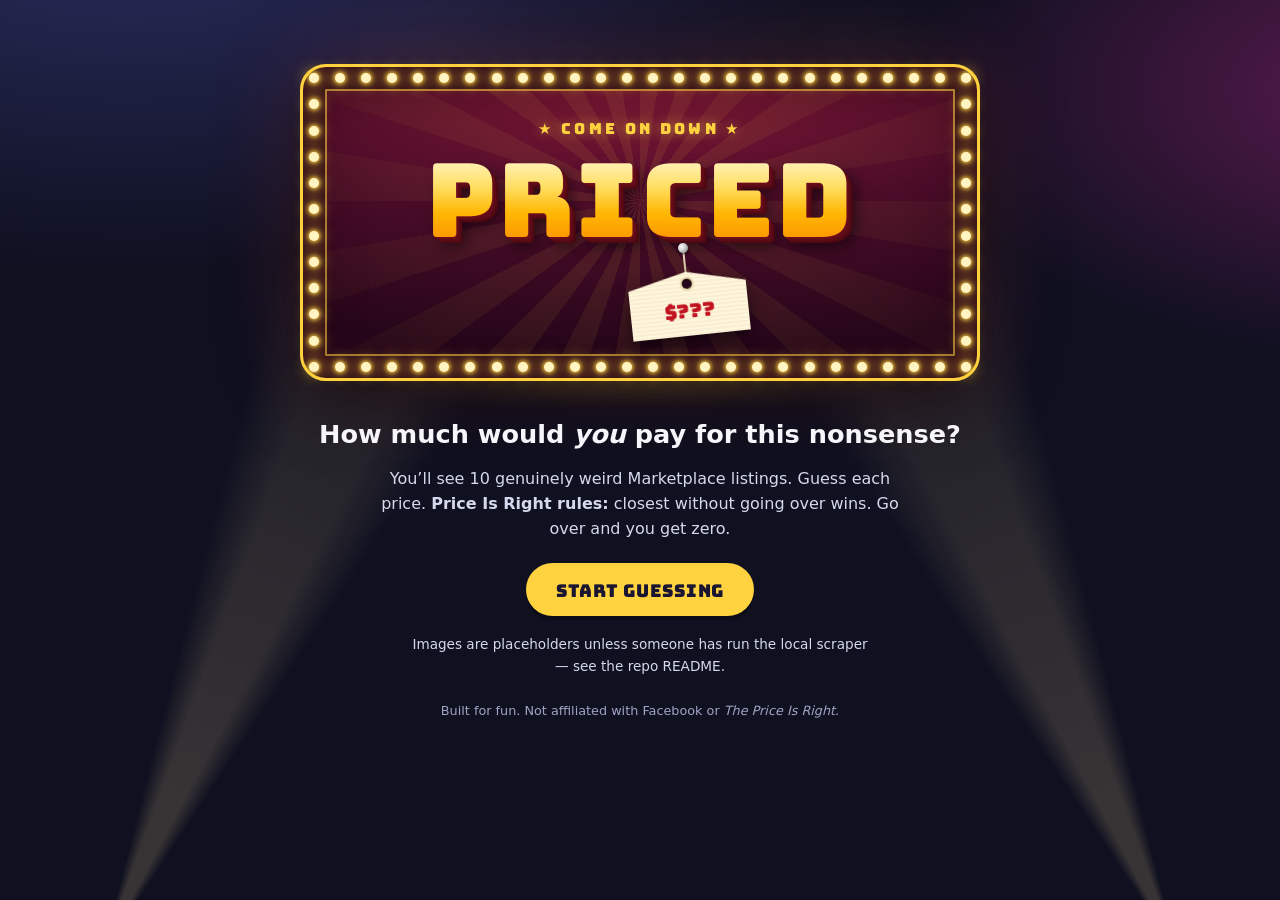
<file: index.html>
<!DOCTYPE html>
<html lang="en">
<head>
  <meta charset="UTF-8" />
  <meta name="viewport" content="width=device-width, initial-scale=1.0" />
  <title>Priced &mdash; Guess the Weird Marketplace Price</title>
  <meta name="description" content="A Price Is Right-style game where you guess the asking price of genuinely weird Facebook Marketplace listings." />
  <link rel="preload" href="fonts/bungee-latin.woff2" as="font" type="font/woff2" crossorigin />
  <link rel="stylesheet" href="css/styles.css" />
  <link rel="stylesheet" href="css/show.css" />
  <link rel="icon" href="data:image/svg+xml,%3Csvg xmlns='http://www.w3.org/2000/svg' viewBox='0 0 100 100'%3E%3Ctext y='.9em' font-size='90'%3E%F0%9F%8F%B7%EF%B8%8F%3C/text%3E%3C/svg%3E" />
</head>
<body class="is-intro">
  <canvas id="confetti" aria-hidden="true"></canvas>

  <main id="app">

    <header class="topbar">
      <p class="wordmark">Priced</p>
      <div class="hud">
        <span id="round-indicator" aria-live="polite">Round &mdash; / &mdash;</span>
        <span id="score-indicator">Score: <b id="score-value">0</b></span>
      </div>
    </header>

    <section id="intro" class="intro">
      <div class="stage">
        <div class="spots" aria-hidden="true">
          <span class="spot spot-l"></span>
          <span class="spot spot-r"></span>
        </div>
        <div class="marquee" id="marquee">
          <div class="rays" aria-hidden="true"></div>
          <div class="bulbs" id="bulbs" aria-hidden="true"></div>
          <p class="kicker" aria-hidden="true">&#9733; Come on down &#9733;</p>
          <div class="title-wrap">
            <h1 class="title" id="title"><span class="sr-only">Priced</span></h1>
            <button type="button" class="hero-tag" id="hero-tag" aria-label="Spin the price tag">
              <span class="tag-pin"></span>
              <span class="tag-string"></span>
              <span class="tag-body">
                <span class="tag-card"><span class="tag-hole"></span><span class="tag-price" id="hero-tag-price">$???</span></span>
              </span>
            </button>
          </div>
        </div>
      </div>

      <div class="intro-copy">
        <h2 style="--d:0">How much would <em>you</em> pay for this nonsense?</h2>
        <p style="--d:1">You&rsquo;ll see 10 genuinely weird Marketplace listings. Guess each price.
        <strong>Price Is Right rules:</strong> closest without going over wins. Go over and you get zero.</p>
        <button id="start-btn" type="button" class="primary big" style="--d:2">Start guessing</button>
        <p class="fineprint" style="--d:3">Images are placeholders unless someone has run the local scraper &mdash; see the repo README.</p>
      </div>
    </section>

    <section id="round" class="screen hidden" aria-labelledby="listing-title">
      <article class="listing" id="listing-card">
        <div class="listing-image-wrap">
          <img id="listing-image" alt="" />
          <span id="stamp" class="stamp" aria-hidden="true"></span>
        </div>
        <div class="listing-body">
          <h2 id="listing-title"></h2>
          <p id="listing-location" class="meta"></p>
          <p id="listing-description"></p>
        </div>
      </article>

      <form id="guess-form" class="guess" autocomplete="off">
        <label for="guess-input">Your guess (USD)</label>
        <div class="guess-row">
          <span class="dollar">$</span>
          <input id="guess-input" type="number" inputmode="numeric" min="0" step="1" required />
          <button type="submit" class="primary">Lock it in</button>
        </div>
      </form>

      <div id="reveal" class="reveal hidden" aria-live="polite">
        <div class="bids">
          <div class="bid">
            <span class="bid-label">Your bid</span>
            <strong id="your-guess" class="bid-value"></strong>
          </div>
          <div class="bid bid--actual">
            <span class="bid-label">Actual price</span>
            <strong id="actual-price" class="bid-value"></strong>
          </div>
        </div>
        <p id="reveal-verdict" class="reveal-verdict after"></p>
        <p class="reveal-points after">Round points: <strong id="round-points">0</strong></p>
        <button id="next-btn" type="button" class="primary after">Next listing &rarr;</button>
      </div>
    </section>

    <section id="gameover" class="screen hidden">
      <h2>Final score</h2>
      <p class="final-score"><strong id="final-score">0</strong> <span>/ <span id="final-max"></span></span></p>
      <p id="final-grade" class="grade"></p>
      <ul id="final-breakdown" class="breakdown"></ul>
      <button id="restart-btn" type="button" class="primary">Play again</button>
    </section>

    <footer>
      <p>Built for fun. Not affiliated with Facebook or <em>The Price Is Right</em>.</p>
    </footer>
  </main>

  <script src="js/fx.js"></script>
  <script src="js/game.js"></script>
</body>
</html>
</file>
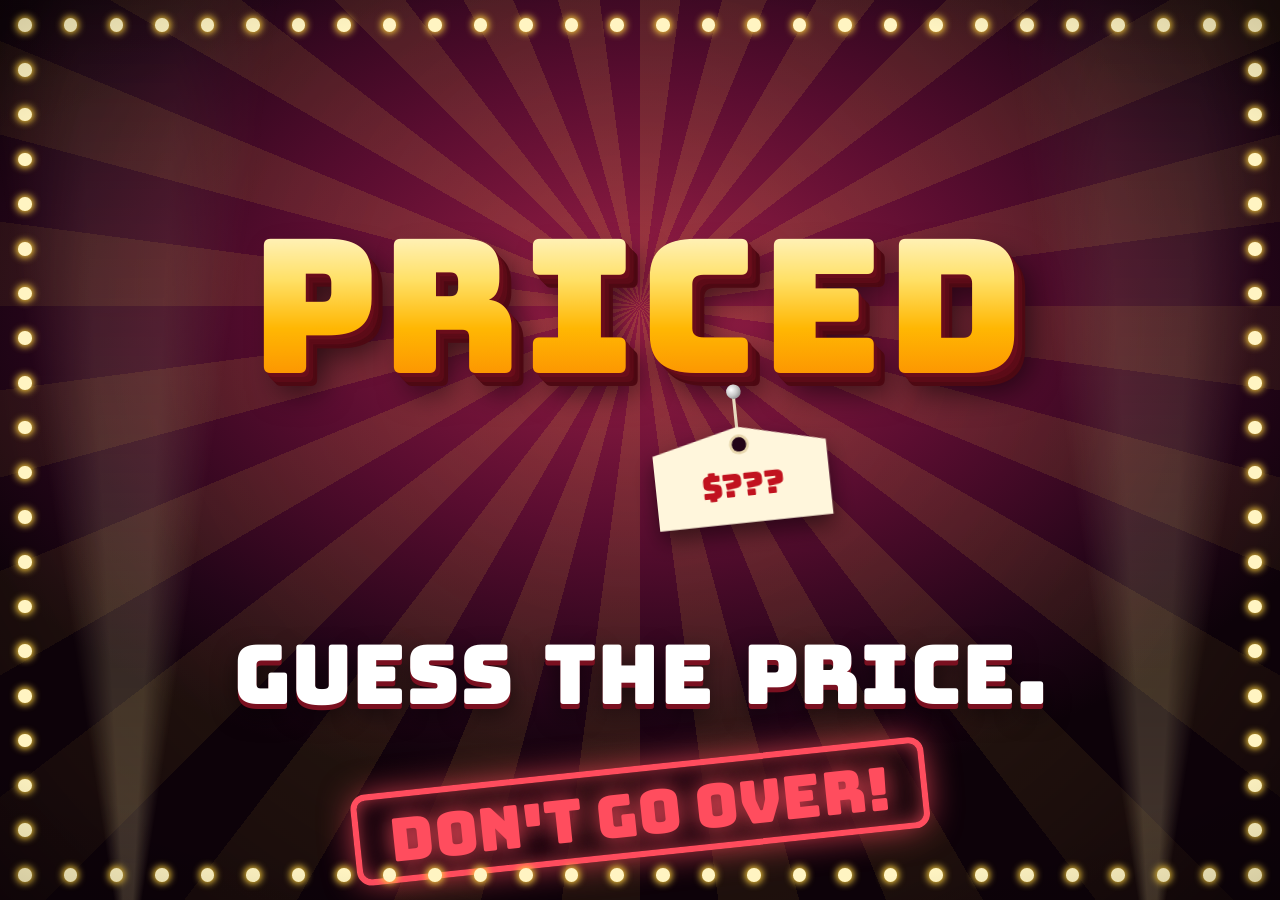
<file: promo/index.html>
<!DOCTYPE html>
<html lang="en">
<head>
  <meta charset="UTF-8" />
  <meta name="viewport" content="width=device-width, initial-scale=1.0" />
  <title>Priced Promo</title>
  <meta name="description" content="An 8-second logo bumper for Priced. Loops in the browser; scripts/render_promo.js renders it to video." />
  <link rel="preload" href="../fonts/bungee-latin.woff2" as="font" type="font/woff2" crossorigin />
  <style>
    @font-face {
      font-family: "Bungee";
      font-weight: 400;
      font-display: block;
      src: url("../fonts/bungee-latin.woff2") format("woff2");
    }

    :root {
      --show-font: "Bungee", Impact, "Arial Black", sans-serif;
      --gold: #ffd23f;
      --red: #ff4d5e;
      --bulb-on: #fff4c2;
      --bulb-off: #5a4715;
      /* Where the logo sits; portrait moves it up a little. */
      --logo-y: 34%;
      --logo-size: min(14vw, 22vh);
    }

    @media (orientation: portrait) {
      :root { --logo-y: 38%; --logo-size: 15.5vw; }
    }

    * { box-sizing: border-box; }

    html, body {
      margin: 0;
      height: 100%;
      overflow: hidden;
      background: #000;
    }

    #stage {
      position: relative;
      width: 100vw;
      height: 100vh;
      overflow: hidden;
      background: #000;
      font-family: var(--show-font);
      color: #fff;
    }

    .layer { position: absolute; inset: 0; pointer-events: none; }

    /* ---------- Background ---------- */

    .bg {
      background:
        radial-gradient(60% 55% at 50% var(--logo-y), #9c1f47 0%, #5a0d30 45%, #230518 80%, #0d0209 100%);
      clip-path: circle(0% at 50% var(--logo-y));
      animation: iris 700ms cubic-bezier(0.7, 0, 0.2, 1) 250ms both;
    }

    .rays::before {
      content: "";
      position: absolute;
      left: calc(50% - 125vmax);
      top: calc(var(--logo-y) - 125vmax);
      width: 250vmax;
      height: 250vmax;
      background: repeating-conic-gradient(from 0deg, rgba(255, 210, 63, 0.16) 0deg 7.5deg, transparent 7.5deg 15deg);
      -webkit-mask-image: radial-gradient(circle, #000 0%, rgba(0, 0, 0, 0.6) 20%, transparent 45%);
      mask-image: radial-gradient(circle, #000 0%, rgba(0, 0, 0, 0.6) 20%, transparent 45%);
      transform: scale(0);
      animation: rays-in 900ms cubic-bezier(0.2, 0.9, 0.2, 1) 350ms both, rays-spin 8s linear 350ms both;
    }

    .spot {
      position: absolute;
      bottom: -10vh;
      width: 120vmax;
      height: 130vh;
      margin-left: -60vmax;
      background: conic-gradient(from -9deg at 50% 100%, rgba(255, 232, 170, 0) 0deg, rgba(255, 232, 170, 0.22) 6deg 12deg, rgba(255, 232, 170, 0) 18deg 360deg);
      -webkit-mask-image: linear-gradient(to top, #000 10%, transparent 95%);
      mask-image: linear-gradient(to top, #000 10%, transparent 95%);
      transform-origin: 50% 100%;
      opacity: 0;
    }

    .spot.l { left: 10%; animation: spot-in 500ms ease-out 150ms both, sweep-l 2.6s ease-in-out 150ms infinite alternate; }
    .spot.r { left: 90%; animation: spot-in 500ms ease-out 150ms both, sweep-r 2.9s ease-in-out 150ms infinite alternate; }

    .vignette { background: radial-gradient(120% 90% at 50% 50%, transparent 55%, rgba(0, 0, 0, 0.6) 100%); }

    .flash { background: #fff; opacity: 0; mix-blend-mode: screen; animation: flash 380ms ease-out 1720ms; }
    .flash.red { background: #ff2d4a; animation: flash-soft 500ms ease-out 6180ms; }

    /* ---------- Camera: shakes and punch-ins on the beats ---------- */

    .cam, .punch { position: absolute; inset: 0; }
    .cam { animation: shake 360ms linear 1720ms, shake 360ms linear 6180ms; }
    .punch {
      transform-origin: 50% var(--logo-y);
      animation:
        punch 500ms cubic-bezier(0.2, 1.4, 0.4, 1) 1720ms,
        punch 420ms cubic-bezier(0.2, 1.4, 0.4, 1) 5250ms,
        drift 1.8s ease-out 6180ms forwards;
    }

    /* ---------- Logo ---------- */

    .logo-wrap {
      position: absolute;
      left: 50%;
      top: var(--logo-y);
      font-size: var(--logo-size);
      transform: translate(-50%, -50%);
    }

    .logo {
      margin: 0;
      display: flex;
      font-weight: 400;
      font-size: var(--logo-size);
      line-height: 1;
      letter-spacing: 0.02em;
      white-space: nowrap;
    }

    .ltr {
      position: relative;
      display: inline-block;
      transform-origin: 50% 70%;
      opacity: 0;
      animation: slam 460ms cubic-bezier(0.2, 0.8, 0.3, 1) calc(600ms + var(--i) * 140ms) both;
    }

    .ltr .ext {
      position: absolute;
      inset: 0;
      color: #7a1020;
      text-shadow:
        0.01em 0.012em 0 #6a0d1b, 0.02em 0.024em 0 #6a0d1b,
        0.03em 0.036em 0 #5c0b17, 0.04em 0.048em 0 #5c0b17,
        0.05em 0.06em 0 #4e0913, 0.06em 0.072em 0 #4e0913,
        0.08em 0.1em 0.16em rgba(0, 0, 0, 0.6);
    }

    .ltr .face {
      position: relative;
      display: block;
      color: transparent;
      background: linear-gradient(180deg, #fffbe6 0%, #ffe066 36%, #ffb703 62%, #fb8500 100%);
      -webkit-background-clip: text;
      background-clip: text;
    }

    .ltr .face::after {
      content: attr(data-c);
      position: absolute;
      inset: 0;
      color: transparent;
      background: linear-gradient(105deg, transparent 38%, rgba(255, 255, 255, 0.95) 50%, transparent 62%);
      background-size: 300% 100%;
      background-position: 150% 0;
      -webkit-background-clip: text;
      background-clip: text;
      animation: shine 900ms ease-in-out calc(2150ms + var(--i) * 60ms), shine 900ms ease-in-out calc(6900ms + var(--i) * 60ms);
    }

    /* A shockwave ring behind each letter as it lands. */
    .ring {
      position: absolute;
      left: 50%;
      top: 55%;
      width: 1.2em;
      height: 1.2em;
      margin: -0.6em 0 0 -0.6em;
      border-radius: 50%;
      border: 0.06em solid var(--gold);
      opacity: 0;
      animation: ring 520ms ease-out calc(900ms + var(--i) * 140ms) both;
    }

    .ring.big {
      width: 3em;
      height: 3em;
      margin: -1.5em 0 0 -1.5em;
      left: 50%;
      border-width: 0.04em;
      animation: ring-big 800ms ease-out 1720ms, ring-big 800ms ease-out 5250ms;
    }

    /* ---------- Hanging price tag ---------- */

    .tag {
      position: absolute;
      top: calc(100% - 0.06em);
      left: 62%;
      width: 1.3em;
      margin-left: -0.65em;
      font-size: calc(var(--logo-size) * 0.72);
      transform-origin: 50% 0;
      opacity: 0;
      animation: tag-drop 1300ms ease-out 2050ms both, tag-flick 900ms ease-out 6700ms;
    }

    .tag-pin {
      position: absolute;
      top: -0.05em;
      left: 50%;
      width: 0.11em;
      height: 0.11em;
      margin-left: -0.055em;
      border-radius: 50%;
      background: radial-gradient(circle at 35% 35%, #fff, #c9c9c9 45%, #6b6b6b);
      z-index: 1;
    }

    .tag-string { display: block; width: 0.025em; height: 0.4em; margin: 0 auto; background: #e9dcc0; }

    .tag-body { display: block; margin-top: -0.13em; filter: drop-shadow(0 0.08em 0.08em rgba(0, 0, 0, 0.5)); }

    .tag-card {
      position: relative;
      display: flex;
      align-items: center;
      justify-content: center;
      height: 0.72em;
      padding-top: 0.15em;
      background: #fff6dc;
      clip-path: polygon(50% 0, 100% 22%, 100% 100%, 0 100%, 0 22%);
      color: #c1121f;
      font-size: 1em;
    }

    .tag-card b { font-weight: 400; font-size: 0.24em; }

    .tag-hole {
      position: absolute;
      top: 0.08em;
      left: 50%;
      width: 0.11em;
      height: 0.11em;
      margin-left: -0.055em;
      border-radius: 50%;
      background: #230518;
      box-shadow: 0 0 0 0.02em #e8d7ad;
    }

    /* ---------- Weird listings popping in around the logo ---------- */

    .item {
      position: absolute;
      left: var(--x);
      top: var(--y);
      width: 0;
      height: 0;
    }

    .item-inner {
      position: absolute;
      left: 0;
      top: 0;
      transform: translate(-50%, -50%) scale(0);
      animation:
        pop-in 520ms cubic-bezier(0.2, 1.5, 0.4, 1) var(--in) both,
        pop-out 300ms cubic-bezier(0.6, 0, 0.8, 0.4) var(--out) forwards;
    }

    .card {
      position: relative;
      display: grid;
      place-items: center;
      width: 15vmin;
      height: 15vmin;
      border-radius: 2.2vmin;
      background: #fff8ea;
      box-shadow: 0 1.2vmin 2.4vmin rgba(0, 0, 0, 0.45), inset 0 0 0 0.6vmin #fff;
      transform: rotate(var(--rot));
      font-family: "Noto Color Emoji", "Apple Color Emoji", "Segoe UI Emoji", sans-serif;
      font-size: 9vmin;
      line-height: 1;
    }

    .sticker {
      position: absolute;
      right: -3.2vmin;
      bottom: -2.4vmin;
      padding: 1vmin 1.4vmin 0.7vmin;
      border-radius: 1.2vmin;
      background: var(--gold);
      color: #b3101c;
      font-family: var(--show-font);
      font-size: 3.4vmin;
      line-height: 1;
      box-shadow: 0 0.5vmin 0 #b37a00, 0 0.8vmin 1.6vmin rgba(0, 0, 0, 0.4);
      transform: rotate(8deg) scale(0);
      animation: sticker 380ms cubic-bezier(0.2, 1.8, 0.4, 1) calc(var(--in) + 220ms) both;
    }

    /* ---------- Tagline + stamp ---------- */

    .tagline {
      position: absolute;
      left: 0;
      right: 0;
      top: 69%;
      display: flex;
      justify-content: center;
      gap: 0.35em;
      font-size: min(6.2vw, 9vh);
      line-height: 1;
      color: #fff;
      text-shadow: 0 0.06em 0 #7a1020, 0 0.12em 0.3em rgba(0, 0, 0, 0.6);
    }

    .tagline .w { display: inline-block; transform: scale(0); animation: word 420ms cubic-bezier(0.2, 1.7, 0.4, 1) calc(5500ms + var(--i) * 140ms) both; }

    .stamp {
      position: absolute;
      left: 50%;
      top: 88%;
      padding: 0.2em 0.5em 0.12em;
      border: 0.12em solid currentColor;
      border-radius: 0.25em;
      color: var(--red);
      background: rgba(20, 4, 12, 0.7);
      font-size: min(4.6vw, 6.4vh);
      line-height: 1;
      white-space: nowrap;
      text-shadow: 0 0 0.4em currentColor;
      box-shadow: 0 0 0.6em -0.1em currentColor, inset 0 0 0.4em -0.1em currentColor;
      transform: translate(-50%, -50%) rotate(-6deg) scale(0);
      animation: stamp 480ms cubic-bezier(0.2, 1.5, 0.4, 1) 6180ms both;
    }

    @media (orientation: portrait) {
      .tagline { top: 55%; flex-direction: column; align-items: center; gap: 0.12em; font-size: 12vw; }
      .stamp { top: 87%; font-size: 7vw; }
    }

    /* ---------- Marquee bulbs around the frame ---------- */

    .bulb {
      position: absolute;
      width: 1.5vmin;
      height: 1.5vmin;
      margin: -0.75vmin 0 0 -0.75vmin;
      border-radius: 50%;
      background: var(--bulb-off);
      opacity: 0;
      animation:
        bulb-on 260ms ease-out calc(1720ms + var(--i) / var(--n) * 500ms) both,
        chase 540ms steps(1, end) calc(2400ms + var(--k) * 180ms) infinite;
    }

    #fx { position: absolute; inset: 0; width: 100%; height: 100%; }

    /* ---------- Keyframes ---------- */

    @keyframes iris { to { clip-path: circle(150% at 50% var(--logo-y)); } }
    @keyframes rays-in { from { transform: scale(0) rotate(-40deg); } to { transform: scale(1) rotate(0deg); } }
    @keyframes rays-spin { to { rotate: 60deg; } }
    @keyframes spot-in { to { opacity: 1; } }
    @keyframes sweep-l { from { transform: rotate(4deg); } to { transform: rotate(40deg); } }
    @keyframes sweep-r { from { transform: rotate(-4deg); } to { transform: rotate(-40deg); } }
    @keyframes flash { 0% { opacity: 0.6; } 100% { opacity: 0; } }
    @keyframes flash-soft { 0% { opacity: 0.25; } 100% { opacity: 0; } }

    @keyframes shake {
      0%, 100% { transform: none; }
      12% { transform: translate(-1.6vmin, 1vmin) rotate(-0.6deg); }
      25% { transform: translate(1.4vmin, -1.2vmin) rotate(0.5deg); }
      38% { transform: translate(-1.1vmin, -0.6vmin); }
      52% { transform: translate(0.9vmin, 0.8vmin) rotate(-0.3deg); }
      68% { transform: translate(-0.5vmin, 0.3vmin); }
      84% { transform: translate(0.3vmin, -0.2vmin); }
    }

    @keyframes punch { 0% { transform: scale(1); } 30% { transform: scale(1.07); } 100% { transform: scale(1); } }
    @keyframes drift { from { transform: scale(1); } to { transform: scale(1.04); } }

    @keyframes slam {
      0% { opacity: 0; transform: scale(4.2) rotate(calc(var(--r) * 2)); filter: blur(0.06em); }
      45% { opacity: 1; filter: blur(0); }
      62% { transform: scale(0.82, 0.86) rotate(0deg); }
      80% { transform: scale(1.1) rotate(calc(var(--r) * -0.3)); }
      100% { opacity: 1; transform: none; }
    }

    @keyframes ring {
      0% { opacity: 0.9; transform: scale(0.2); }
      100% { opacity: 0; transform: scale(2.4); }
    }

    @keyframes ring-big {
      0% { opacity: 1; transform: scale(0.1); }
      100% { opacity: 0; transform: scale(2.6); }
    }

    @keyframes shine { from { background-position: 150% 0; } to { background-position: -50% 0; } }

    @keyframes tag-drop {
      0% { opacity: 0; transform: translateY(-0.5em) rotate(0deg) scaleY(0.6); }
      20% { opacity: 1; transform: translateY(0) rotate(0deg) scaleY(1.05); }
      36% { transform: rotate(22deg); }
      52% { transform: rotate(-15deg); }
      68% { transform: rotate(8deg); }
      84% { transform: rotate(-9deg); }
      100% { opacity: 1; transform: rotate(-6deg); }
    }

    @keyframes tag-flick {
      0% { opacity: 1; transform: rotate(-6deg); }
      18% { transform: rotate(26deg); }
      40% { transform: rotate(-16deg); }
      62% { transform: rotate(8deg); }
      100% { opacity: 1; transform: rotate(-6deg); }
    }

    @keyframes pop-in {
      0% { transform: translate(-50%, -50%) scale(0) rotate(-40deg); }
      60% { transform: translate(-50%, -50%) scale(1.25) rotate(6deg); }
      80% { transform: translate(-50%, -50%) scale(0.92) rotate(-2deg); }
      100% { transform: translate(-50%, -50%) scale(1) rotate(0deg); }
    }

    @keyframes pop-out {
      0% { transform: translate(-50%, -50%) scale(1); }
      35% { transform: translate(-50%, -50%) scale(1.3); }
      100% { transform: translate(-50%, -50%) scale(0) rotate(30deg); }
    }

    @keyframes sticker {
      from { transform: rotate(-30deg) scale(0); }
      to { transform: rotate(8deg) scale(1); }
    }

    @keyframes word {
      0% { transform: scale(0) rotate(-12deg); }
      60% { transform: scale(1.3) rotate(3deg); }
      100% { transform: scale(1) rotate(0deg); }
    }

    @keyframes stamp {
      0% { transform: translate(-50%, -50%) rotate(-24deg) scale(3.2); opacity: 0; }
      55% { transform: translate(-50%, -50%) rotate(-4deg) scale(0.9); opacity: 1; }
      100% { transform: translate(-50%, -50%) rotate(-6deg) scale(1); opacity: 1; }
    }

    @keyframes bulb-on {
      0% { opacity: 0; transform: scale(0.3); }
      60% { opacity: 1; transform: scale(1.6); background: #fff; box-shadow: 0 0 1.4vmin 0.5vmin var(--gold); }
      100% { opacity: 1; transform: scale(1); background: var(--bulb-on); box-shadow: 0 0 0.8vmin 0.2vmin var(--gold); }
    }

    @keyframes chase {
      0% { opacity: 1; background: var(--bulb-on); box-shadow: 0 0 0.8vmin 0.2vmin var(--gold), 0 0 2vmin 0.6vmin rgba(255, 210, 63, 0.5); }
      66.666%, 100% { opacity: 1; background: var(--bulb-off); box-shadow: none; }
    }
  </style>
</head>
<body>
  <div id="stage">
    <div class="layer bg"></div>
    <div class="layer rays"></div>
    <div class="layer"><span class="spot l"></span><span class="spot r"></span></div>

    <div class="cam">
      <div class="punch">
        <div class="layer" id="items"></div>
        <div class="logo-wrap">
          <h1 class="logo" id="logo" aria-label="Priced"></h1>
          <div class="tag">
            <span class="tag-pin"></span>
            <span class="tag-string"></span>
            <span class="tag-body"><span class="tag-card"><span class="tag-hole"></span><b id="tag-price">$???</b></span></span>
          </div>
        </div>
        <div class="tagline" aria-label="Guess the price.">
          <span class="w" style="--i:0">GUESS</span><span class="w" style="--i:1">THE</span><span class="w" style="--i:2">PRICE.</span>
        </div>
        <div class="stamp">DON'T GO OVER!</div>
      </div>
    </div>

    <div class="layer" id="bulbs"></div>
    <canvas id="fx"></canvas>
    <div class="layer flash"></div>
    <div class="layer flash red"></div>
    <div class="layer vignette"></div>
  </div>

  <script>
    (() => {
      const DURATION = 8000;
      const stage = document.getElementById('stage');
      const W = () => stage.clientWidth;
      const H = () => stage.clientHeight;
      const portrait = matchMedia('(orientation: portrait)').matches;

      // ---------- Build the logo ----------
      const logo = document.getElementById('logo');
      [...'PRICED'].forEach((ch, i) => {
        const l = document.createElement('span');
        l.className = 'ltr';
        l.style.setProperty('--i', i);
        l.style.setProperty('--r', (i % 2 ? 1 : -1) * (8 + ((i * 5) % 9)) + 'deg');
        l.innerHTML = `<span class="ring"></span><span class="ext">${ch}</span><span class="face" data-c="${ch}">${ch}</span>`;
        logo.append(l);
      });
      const big = document.createElement('span');
      big.className = 'ring big';
      logo.parentElement.prepend(big);

      // ---------- Weird listings (from the seed data) ----------
      const ITEMS = [
        ['🤡', '$450'], ['🚽', '$25'], ['🐿️', '$180'], ['🧙', '$900'],
        ['🛡️', '$1,200'], ['📼', '$100'], ['🦷', '$350'], ['🐓', '$220'],
      ];
      const SPOTS = portrait
        ? [[20, 11], [80, 13], [14, 62], [86, 60], [30, 86], [70, 88], [50, 12], [50, 90]]
        : [[12, 20], [88, 22], [9, 62], [91, 60], [26, 84], [74, 85], [33, 12], [67, 11]];
      const itemsHost = document.getElementById('items');
      ITEMS.forEach(([emoji, price], i) => {
        const [x, y] = SPOTS[i];
        const it = document.createElement('div');
        it.className = 'item';
        it.style.cssText = `--x:${x}%;--y:${y}%;--in:${2550 + i * 170}ms;--out:${4950 + i * 45}ms;--rot:${(i % 2 ? 1 : -1) * (5 + (i * 3) % 7)}deg`;
        it.innerHTML = `<div class="item-inner"><div class="card">${emoji}<span class="sticker">${price}</span></div></div>`;
        itemsHost.append(it);
      });

      // ---------- Bulbs around the frame ----------
      const bulbHost = document.getElementById('bulbs');
      const buildBulbs = () => {
        const w = W(), h = H();
        const inset = Math.min(w, h) * 0.028;
        const gap = Math.min(w, h) * 0.05;
        const pw = w - inset * 2, ph = h - inset * 2;
        const nx = Math.round(pw / gap), ny = Math.round(ph / gap);
        const pts = [];
        for (let i = 0; i < nx; i++) pts.push([inset + (pw * i) / nx, inset]);
        for (let i = 0; i < ny; i++) pts.push([inset + pw, inset + (ph * i) / ny]);
        for (let i = 0; i < nx; i++) pts.push([inset + pw - (pw * i) / nx, inset + ph]);
        for (let i = 0; i < ny; i++) pts.push([inset, inset + ph - (ph * i) / ny]);
        bulbHost.style.setProperty('--n', pts.length);
        bulbHost.innerHTML = pts.map(([x, y], i) =>
          `<span class="bulb" style="left:${x}px;top:${y}px;--i:${i};--k:${i % 3}"></span>`).join('');
      };
      buildBulbs();

      // ---------- Deterministic confetti ----------
      // Every particle's position is a closed-form function of time, so any
      // frame can be rendered directly (needed for frame-by-frame capture).
      const canvas = document.getElementById('fx');
      const ctx = canvas.getContext('2d');
      const COLORS = ['#ffd23f', '#ff5a5f', '#4ade80', '#60a5fa', '#f472b6', '#fff6c9', '#fb8500'];
      let seed = 7;
      const rand = () => ((seed = (seed * 16807) % 2147483647) - 1) / 2147483646;

      const bursts = [];
      const burst = (t0, x, y, { count = 60, angle = -90, spread = 60, speed = 1, rain = false } = {}) => {
        for (let i = 0; i < count; i++) {
          const a = ((angle + (rand() - 0.5) * spread) * Math.PI) / 180;
          const v = speed * (0.55 + rand() * 0.6);
          bursts.push({
            t0: t0 + (rain ? rand() * 900 : 0),
            x: rain ? rand() : x,
            y: rain ? -0.03 : y,
            vx: rain ? (rand() - 0.5) * 0.2 : Math.cos(a) * v,
            vy: rain ? rand() * 0.2 : Math.sin(a) * v,
            w: 0.009 + rand() * 0.009,
            h: 0.014 + rand() * 0.012,
            rot: rand() * Math.PI,
            vr: (rand() - 0.5) * 0.35,
            flip: rand() * Math.PI,
            vf: 0.08 + rand() * 0.18,
            color: COLORS[(rand() * COLORS.length) | 0],
            ttl: rain ? 200 : 110 + rand() * 60,
            round: rand() < 0.2,
          });
        }
      };

      const logoY = portrait ? 0.38 : 0.34;
      // Letters land -> cannons from the bottom corners.
      burst(1720, 0.04, 1.02, { count: 90, angle: -62, spread: 26, speed: 0.034 });
      burst(1720, 0.96, 1.02, { count: 90, angle: -118, spread: 26, speed: 0.034 });
      burst(1720, 0.5, logoY, { count: 70, angle: -90, spread: 360, speed: 0.02 });
      // Each listing pops out in a little sparkle.
      SPOTS.forEach(([x, y], i) => burst(4990 + i * 45, x / 100, y / 100, { count: 16, spread: 360, speed: 0.012 }));
      // Stamp slam.
      burst(6300, 0.5, portrait ? 0.87 : 0.88, { count: 60, angle: -90, spread: 140, speed: 0.024 });
      // Finale rain.
      burst(6600, 0, 0, { count: 180, rain: true });

      const K = -Math.log(0.986); // per-frame drag, in 60fps frames
      const G = 0.00045;          // gravity, fraction of height per frame^2

      const drawConfetti = (t) => {
        const w = W(), h = H(), s = Math.min(w, h);
        const dpr = window.devicePixelRatio || 1;
        if (canvas.width !== Math.round(w * dpr)) {
          canvas.width = Math.round(w * dpr);
          canvas.height = Math.round(h * dpr);
        }
        ctx.setTransform(dpr, 0, 0, dpr, 0, 0);
        ctx.clearRect(0, 0, w, h);
        for (const p of bursts) {
          const f = ((t - p.t0) / 1000) * 60;
          if (f < 0 || f > p.ttl) continue;
          const e = 1 - Math.exp(-K * f);
          // Positions in units of the short side, so bursts look the same in any aspect.
          const px = p.x * w + (p.vx / K) * e * s;
          const py = p.y * h + ((p.vy / K) * e + (G / K) * f - (G / (K * K)) * e) * s;
          if (py > h + 40) continue;
          ctx.save();
          ctx.globalAlpha = Math.max(0, Math.min(1, (p.ttl - f) / 30));
          ctx.translate(px, py);
          ctx.rotate(p.rot + p.vr * f);
          ctx.scale(1, Math.cos(p.flip + p.vf * f));
          ctx.fillStyle = p.color;
          const pw = p.w * s, ph = p.h * s;
          if (p.round) {
            ctx.beginPath();
            ctx.arc(0, 0, pw / 2, 0, Math.PI * 2);
            ctx.fill();
          } else {
            ctx.fillRect(-pw / 2, -ph / 2, pw, ph);
          }
          ctx.restore();
        }
      };

      // ---------- Price tag spin (function of time) ----------
      const tagPrice = document.getElementById('tag-price');
      const JUNK = ['$5', '$1,800', '$25', '$450', '$69', '$900', '$12', '$220', '$1,200', '$35', '$350', '$100'];
      const spin = (t, start, end) => {
        // Ticks slow down toward the end, like a prize wheel.
        const p = (t - start) / (end - start);
        const ticks = Math.floor(22 * (1 - Math.pow(1 - p, 2.2)));
        return JUNK[ticks % JUNK.length];
      };
      const tagText = (t) => {
        if (t >= 2300 && t < 3700) return spin(t, 2300, 3700);
        if (t >= 6700 && t < 7400) return spin(t, 6700, 7400);
        return '$???';
      };

      // ---------- Timeline control ----------
      // Every CSS animation is paused and scrubbed to the same clock.
      let anims = [];
      const render = (t) => {
        for (const a of anims) a.currentTime = t;
        const text = tagText(t);
        if (tagPrice.textContent !== text) tagPrice.textContent = text;
        drawConfetti(t);
      };

      const ready = document.fonts.load('1em Bungee').catch(() => {}).then(() => {
        anims = document.getAnimations();
        anims.forEach((a) => a.pause());
        render(0);
      });

      window.promo = { DURATION, render, ready };

      // Live preview loops; ?capture leaves the clock to the render script.
      if (!new URLSearchParams(location.search).has('capture')) {
        ready.then(() => {
          const t0 = performance.now();
          const loop = (now) => {
            render((now - t0) % (DURATION + 600));
            requestAnimationFrame(loop);
          };
          requestAnimationFrame(loop);
        });
      }
    })();
  </script>
</body>
</html>
</file>
<file: css/styles.css>
:root {
  --bg: #0f1020;
  --bg-alt: #1a1c38;
  --card: #252849;
  --accent: #ffd23f;
  --accent-2: #ff5a5f;
  --good: #4ade80;
  --bad: #f87171;
  --text: #f5f5fa;
  --muted: #a0a3c4;
  --radius: 14px;
  --shadow: 0 10px 30px rgba(0, 0, 0, 0.35);
}

* { box-sizing: border-box; }

html, body {
  margin: 0;
  padding: 0;
  background:
    radial-gradient(1200px 600px at 10% -10%, #2a2d5f 0%, transparent 60%),
    radial-gradient(900px 500px at 110% 10%, #5a1a4e 0%, transparent 55%),
    var(--bg);
  color: var(--text);
  font-family: ui-sans-serif, system-ui, -apple-system, "Segoe UI", Roboto, sans-serif;
  min-height: 100vh;
}

#app {
  max-width: 720px;
  margin: 0 auto;
  padding: 24px 20px 80px;
}

.topbar {
  display: flex;
  justify-content: space-between;
  align-items: baseline;
  gap: 16px;
  flex-wrap: wrap;
  margin-bottom: 24px;
}

.wordmark {
  margin: 0;
  font-family: "Bungee", Impact, "Arial Black", sans-serif;
  font-size: clamp(1.4rem, 4.5vw, 1.9rem);
  line-height: 1;
  background: linear-gradient(180deg, #fffbe6 0%, var(--accent) 45%, #fb8500 100%);
  -webkit-background-clip: text;
  background-clip: text;
  color: transparent;
}

body.is-intro .topbar { display: none; }

.sr-only {
  position: absolute;
  width: 1px;
  height: 1px;
  padding: 0;
  margin: -1px;
  overflow: hidden;
  clip: rect(0 0 0 0);
  white-space: nowrap;
  border: 0;
}

.hud {
  display: flex;
  gap: 12px;
  font-variant-numeric: tabular-nums;
  font-size: 0.95rem;
  color: var(--muted);
}

.hud b { color: var(--text); }

.screen {
  background: var(--bg-alt);
  border: 1px solid rgba(255, 255, 255, 0.06);
  border-radius: var(--radius);
  padding: 24px;
  box-shadow: var(--shadow);
}

.hidden { display: none !important; }

h2 {
  margin-top: 0;
  font-size: clamp(1.25rem, 3.6vw, 1.6rem);
  line-height: 1.25;
}

p { line-height: 1.55; }

.fineprint {
  color: var(--muted);
  font-size: 0.85rem;
  margin-top: 18px;
}

button.primary {
  appearance: none;
  border: none;
  background: var(--accent);
  color: #1a1530;
  font-weight: 700;
  font-size: 1rem;
  padding: 12px 18px;
  border-radius: 999px;
  cursor: pointer;
  transition: transform 0.05s ease, filter 0.15s ease;
  box-shadow: 0 4px 0 rgba(0, 0, 0, 0.2);
}

button.primary:hover { filter: brightness(1.08); }
button.primary:active { transform: translateY(1px); box-shadow: 0 2px 0 rgba(0, 0, 0, 0.2); }
button.primary:focus-visible { outline: 3px solid var(--accent-2); outline-offset: 2px; }

.listing {
  background: var(--card);
  border-radius: var(--radius);
  overflow: hidden;
  margin-bottom: 20px;
}

.listing-image-wrap {
  background: #0b0c1c;
  aspect-ratio: 4 / 3;
  display: flex;
  align-items: center;
  justify-content: center;
  overflow: hidden;
}

.listing-image-wrap img {
  width: 100%;
  height: 100%;
  object-fit: contain;
  display: block;
}

.listing-body {
  padding: 18px 20px 22px;
}

.listing-body h2 {
  margin: 0 0 6px;
  font-size: 1.15rem;
  line-height: 1.3;
}

.meta {
  margin: 0 0 12px;
  color: var(--muted);
  font-size: 0.9rem;
}

.listing-body p:last-child { margin: 0; }

.guess label {
  display: block;
  font-size: 0.9rem;
  color: var(--muted);
  margin-bottom: 8px;
}

.guess-row {
  display: flex;
  align-items: stretch;
  gap: 8px;
  background: #14162b;
  border-radius: 12px;
  padding: 6px;
  border: 1px solid rgba(255, 255, 255, 0.06);
}

.guess-row .dollar {
  display: flex;
  align-items: center;
  padding: 0 10px 0 12px;
  color: var(--accent);
  font-weight: 700;
  font-size: 1.2rem;
}

.guess-row input {
  flex: 1 1 auto;
  min-width: 0;
  background: transparent;
  border: none;
  color: var(--text);
  font-size: 1.15rem;
  padding: 10px 4px;
  font-variant-numeric: tabular-nums;
}

.guess-row input:focus { outline: none; }

.guess-row button { border-radius: 10px; box-shadow: none; }

.reveal {
  margin-top: 18px;
  padding: 16px 18px;
  background: rgba(255, 255, 255, 0.04);
  border: 1px dashed rgba(255, 255, 255, 0.12);
  border-radius: 12px;
}

.reveal p { margin: 6px 0; }
.reveal-points strong { color: var(--accent); font-variant-numeric: tabular-nums; }

.bids {
  display: grid;
  grid-template-columns: 1fr 1fr;
  gap: 10px;
  margin-bottom: 10px;
}

.bid {
  background: rgba(0, 0, 0, 0.25);
  border-radius: 10px;
  padding: 10px 12px;
  min-width: 0;
}

.bid-label {
  display: block;
  font-size: 0.75rem;
  text-transform: uppercase;
  letter-spacing: 0.08em;
  color: var(--muted);
  margin-bottom: 4px;
}

.bid-value {
  display: block;
  font-family: "Bungee", Impact, "Arial Black", sans-serif;
  font-weight: 400;
  font-size: clamp(1.15rem, 5vw, 1.6rem);
  line-height: 1.15;
  overflow-wrap: anywhere;
}

.bid--actual .bid-value { color: var(--accent); }

.reveal-verdict { font-weight: 600; }
.reveal-verdict.good { color: var(--good); }
.reveal-verdict.bad { color: var(--bad); }

#next-btn { margin-top: 10px; }

.final-score {
  font-family: "Bungee", Impact, "Arial Black", sans-serif;
  font-size: 2.2rem;
  margin: 8px 0 4px;
  font-variant-numeric: tabular-nums;
}
.final-score strong { color: var(--accent); }
.final-score span { color: var(--muted); font-size: 1.2rem; }

.grade { font-size: 1.1rem; color: var(--accent-2); margin-bottom: 14px; }

.breakdown {
  list-style: none;
  padding: 0;
  margin: 8px 0 18px;
  max-height: 260px;
  overflow-y: auto;
  border-top: 1px solid rgba(255, 255, 255, 0.06);
}

.breakdown li {
  display: flex;
  justify-content: space-between;
  gap: 10px;
  padding: 8px 2px;
  border-bottom: 1px solid rgba(255, 255, 255, 0.05);
  font-size: 0.92rem;
}

.breakdown .bd-title { color: var(--text); }
.breakdown .bd-points { color: var(--muted); font-variant-numeric: tabular-nums; }
.breakdown .bd-points.zero { color: var(--bad); }

footer {
  text-align: center;
  color: var(--muted);
  font-size: 0.8rem;
  margin-top: 24px;
}

@media (max-width: 480px) {
  #app { padding: 16px 12px 60px; }
  .screen { padding: 18px; }
  .guess-row { flex-wrap: wrap; }
  .guess-row button { width: 100%; }
}
</file>
<file: css/show.css>
/* Priced — showtime effects: marquee intro, price reels, stamps, transitions. */

/* Bungee by David Jonathan Ross, SIL Open Font License 1.1 (see fonts/OFL.txt). */
@font-face {
  font-family: "Bungee";
  font-style: normal;
  font-weight: 400;
  font-display: swap;
  src: url("../fonts/bungee-latin.woff2") format("woff2");
}

:root {
  --show-font: "Bungee", Impact, "Arial Black", sans-serif;
  --bulb-on: #fff4c2;
  --bulb-off: #6b5419;
  --velvet-1: #8a1a3a;
  --velvet-2: #4a0c28;
  --velvet-3: #26061a;
}

#confetti {
  position: fixed;
  inset: 0;
  width: 100%;
  height: 100%;
  pointer-events: none;
  z-index: 50;
}

/* ---------- Intro stage ---------- */

.intro { text-align: center; }

.stage {
  position: relative;
  isolation: isolate;
  padding: 40px 0 8px;
}

.stage::after {
  content: "";
  position: absolute;
  left: 8%;
  right: 8%;
  bottom: -14px;
  height: 44px;
  background: radial-gradient(ellipse at center, rgba(255, 210, 63, 0.32), transparent 70%);
  filter: blur(8px);
  z-index: -1;
}

/* Two searchlight beams sweeping up from the bottom corners of the viewport. */
.spots {
  position: fixed;
  inset: 0;
  overflow: hidden;
  pointer-events: none;
  z-index: -1;
}

.spot {
  position: absolute;
  bottom: -6vh;
  width: 90vmax;
  height: 125vh;
  margin-left: -45vmax;
  background: conic-gradient(
    from -10deg at 50% 100%,
    rgba(255, 228, 160, 0) 0deg,
    rgba(255, 228, 160, 0.17) 6deg 14deg,
    rgba(255, 228, 160, 0) 20deg 360deg
  );
  -webkit-mask-image: linear-gradient(to top, #000 15%, transparent 95%);
  mask-image: linear-gradient(to top, #000 15%, transparent 95%);
  transform-origin: 50% 100%;
  opacity: 0;
}

.spot-l { left: 8%; transform: rotate(24deg); }
.spot-r { left: 92%; transform: rotate(-24deg); }

.marquee {
  position: relative;
  border: 3px solid var(--accent);
  border-radius: 26px;
  padding: 50px 30px 124px;
  background: radial-gradient(120% 90% at 50% 0%, var(--velvet-1) 0%, var(--velvet-2) 55%, var(--velvet-3) 100%);
  box-shadow:
    inset 0 0 0 22px #2b0717,
    inset 0 0 0 24px rgba(255, 210, 63, 0.55),
    inset 0 24px 60px rgba(0, 0, 0, 0.35),
    0 24px 60px rgba(0, 0, 0, 0.55),
    0 0 90px rgba(255, 90, 95, 0.22);
}

.rays {
  position: absolute;
  inset: 24px;
  border-radius: 6px;
  overflow: hidden;
  z-index: 0;
}

.rays::before {
  content: "";
  position: absolute;
  left: 50%;
  top: 42%;
  width: 240%;
  aspect-ratio: 1;
  background: repeating-conic-gradient(from 0deg, rgba(255, 210, 63, 0.1) 0deg 9deg, transparent 9deg 18deg);
  -webkit-mask-image: radial-gradient(circle, #000 0%, transparent 42%);
  mask-image: radial-gradient(circle, #000 0%, transparent 42%);
  transform: translate(-50%, -50%);
  animation: rays-spin 60s linear infinite;
}

.bulbs {
  position: absolute;
  inset: 0;
  pointer-events: none;
  z-index: 2;
}

.bulb {
  position: absolute;
  width: 10px;
  height: 10px;
  margin: -5px 0 0 -5px;
  border-radius: 50%;
  background: var(--bulb-off);
  box-shadow: inset 0 -2px 3px rgba(0, 0, 0, 0.45);
}

.kicker {
  position: relative;
  z-index: 1;
  margin: 0 0 6px;
  font-family: var(--show-font);
  font-size: clamp(0.72rem, 2.6vw, 0.95rem);
  letter-spacing: 0.22em;
  color: var(--accent);
  text-shadow: 0 0 12px rgba(255, 210, 63, 0.55);
}

.title-wrap {
  position: relative;
  z-index: 1;
  display: inline-block;
}

.title {
  margin: 0;
  display: flex;
  justify-content: center;
  font-family: var(--show-font);
  font-weight: 400;
  font-size: clamp(2.8rem, 14vw, 6.4rem);
  line-height: 1.05;
  letter-spacing: 0.02em;
}

.ltr {
  position: relative;
  display: inline-block;
  transform-origin: 50% 100%;
}

.ltr .ext {
  position: absolute;
  inset: 0;
  color: #7a1020;
  text-shadow:
    1px 1px 0 #6a0d1b, 2px 2px 0 #6a0d1b,
    3px 3px 0 #5c0b17, 4px 4px 0 #5c0b17,
    5px 5px 0 #4e0913, 6px 6px 0 #4e0913,
    8px 9px 16px rgba(0, 0, 0, 0.6);
}

.ltr .face {
  position: relative;
  display: block;
  color: transparent;
  background: linear-gradient(180deg, #fffbe6 0%, #ffe066 36%, #ffb703 62%, #fb8500 100%);
  -webkit-background-clip: text;
  background-clip: text;
}

.ltr .face::after {
  content: attr(data-c);
  position: absolute;
  inset: 0;
  color: transparent;
  background: linear-gradient(105deg, transparent 38%, rgba(255, 255, 255, 0.95) 50%, transparent 62%);
  background-size: 300% 100%;
  background-position: 150% 0;
  -webkit-background-clip: text;
  background-clip: text;
}

/* Hanging price tag */
.hero-tag {
  position: absolute;
  top: calc(100% - 6px);
  left: 60%;
  margin-left: -59px;
  width: 118px;
  padding: 0;
  border: 0;
  background: none;
  color: inherit;
  font: inherit;
  cursor: pointer;
  transform-origin: 50% 0;
  transform: rotate(-6deg);
  -webkit-tap-highlight-color: transparent;
}

.hero-tag:focus-visible { outline: none; }
.hero-tag:focus-visible .tag-card { outline: 3px solid var(--accent); outline-offset: 3px; }

.tag-pin {
  position: absolute;
  top: -5px;
  left: 50%;
  width: 10px;
  height: 10px;
  margin-left: -5px;
  border-radius: 50%;
  background: radial-gradient(circle at 35% 35%, #fff, #c9c9c9 45%, #6b6b6b);
  box-shadow: 0 1px 2px rgba(0, 0, 0, 0.6);
  z-index: 1;
}

.tag-string {
  display: block;
  width: 2px;
  height: 36px;
  margin: 0 auto;
  background: linear-gradient(#efe3c6, #bfae8a);
}

.tag-body {
  display: block;
  margin-top: -12px;
  filter: drop-shadow(0 7px 8px rgba(0, 0, 0, 0.5));
}

.tag-card {
  position: relative;
  display: flex;
  align-items: center;
  justify-content: center;
  height: 64px;
  padding-top: 14px;
  background:
    repeating-linear-gradient(0deg, rgba(120, 90, 40, 0.05) 0 2px, transparent 2px 4px),
    #fff6dc;
  clip-path: polygon(50% 0, 100% 22%, 100% 100%, 0 100%, 0 22%);
  font-family: var(--show-font);
  font-size: 1.2rem;
  color: #c1121f;
  transition: filter 0.15s ease;
}

.hero-tag:hover .tag-card { filter: brightness(1.06); }

.tag-hole {
  position: absolute;
  top: 7px;
  left: 50%;
  width: 10px;
  height: 10px;
  margin-left: -5px;
  border-radius: 50%;
  background: var(--velvet-3);
  box-shadow: inset 0 1px 2px rgba(0, 0, 0, 0.7), 0 0 0 2px #e8d7ad;
}

.tag-price { display: inline-block; }
.tag-price.pop { animation: tag-pop 380ms cubic-bezier(0.2, 1.6, 0.4, 1); }

.intro-copy { margin-top: 30px; }
.intro-copy h2 { margin-bottom: 8px; }
.intro-copy p { color: #d6d8ee; max-width: 34em; margin-left: auto; margin-right: auto; }

button.primary.big {
  font-family: var(--show-font);
  font-weight: 400;
  font-size: 1.1rem;
  letter-spacing: 0.04em;
  padding: 16px 30px 14px;
  margin-top: 6px;
}

/* ---------- Intro timeline ---------- */

/* Hidden until the show starts (set by fx.js, so no-JS still shows content). */
.intro.armed .ltr,
.intro.armed .kicker,
.intro.armed .hero-tag,
.intro.armed .intro-copy > * { opacity: 0; }

.intro.play .marquee {
  animation:
    power-on 1s linear backwards,
    thump 460ms ease-out 1480ms;
}

.intro.play .spot-l { animation: spot-in 900ms ease-out 200ms both, sweep-l 5.5s ease-in-out 200ms infinite alternate; }
.intro.play .spot-r { animation: spot-in 900ms ease-out 200ms both, sweep-r 6.2s ease-in-out 200ms infinite alternate; }

.intro.play .bulb {
  animation:
    bulb-on 280ms ease-out calc(var(--i) / var(--n) * 900ms) both,
    chase 1.2s steps(1, end) calc(1100ms + var(--k) * 400ms) infinite;
}

/* Bulbs rebuilt after a resize skip the power-on sweep. */
.intro.play .bulb.live { animation: chase 1.2s steps(1, end) calc(var(--k) * 400ms) infinite; }

.intro.play .kicker { animation: fade-down 600ms ease-out 350ms both; }

.intro.play .ltr { animation: drop 780ms cubic-bezier(0.2, 0.8, 0.25, 1) calc(520ms + var(--i) * 95ms) both; }

.intro.play .ltr .face::after { animation: shine 4s ease-in-out calc(1900ms + var(--i) * 70ms) infinite; }

.intro.play .hero-tag { animation: tag-drop 1500ms ease-out 1600ms both, tag-sway 3.4s ease-in-out 3100ms infinite; }

.intro.play .intro-copy > * { animation: rise 600ms cubic-bezier(0.2, 0.8, 0.2, 1) calc(2100ms + var(--d, 0) * 110ms) both; }

/* Once the intro has finished, drop the one-shot animations. */
.intro.settled .ltr,
.intro.settled .kicker,
.intro.settled .intro-copy > * { animation: none; opacity: 1; }

.intro.settled .hero-tag { opacity: 1; animation: tag-sway 3.4s ease-in-out infinite; }
.intro.settled .hero-tag.swing { animation: tag-swing 1.5s ease-out; }

.intro.settled #start-btn { animation: pulse-glow 2.2s ease-in-out infinite; }

.intro.leaving .stage { animation: stage-out 380ms cubic-bezier(0.5, 0, 0.75, 0) forwards; }
.intro.leaving .intro-copy { animation: fade-out 260ms ease-in forwards; }

/* ---------- Round: deal, develop, stamp, reels ---------- */

/* Keep the photo, stamp, and reveal on one laptop screen. */
.listing-image-wrap { position: relative; width: 100%; max-height: 50vh; }

.listing-image-wrap::after {
  content: "";
  position: absolute;
  inset: 0;
  background: #ff2d3d;
  opacity: 0;
  pointer-events: none;
}

.listing.deal { animation: deal 520ms cubic-bezier(0.2, 0.9, 0.3, 1.1) both; }
.listing.shake { animation: shake 520ms cubic-bezier(0.36, 0.07, 0.19, 0.97) both; }
.listing.shake .listing-image-wrap::after { animation: flash 650ms ease-out; }
.listing.win { animation: win-glow 1.4s ease-out; }

#listing-image.develop { animation: develop 1100ms ease-out both; }

.stamp {
  position: absolute;
  top: 16px;
  right: 16px;
  z-index: 2;
  padding: 7px 14px 5px;
  border: 4px solid currentColor;
  border-radius: 10px;
  font-family: var(--show-font);
  font-size: clamp(1.05rem, 4.6vw, 1.7rem);
  line-height: 1;
  color: #4ade80;
  background: rgba(10, 10, 24, 0.6);
  text-shadow: 0 0 14px currentColor;
  box-shadow: 0 0 18px -4px currentColor, inset 0 0 12px -4px currentColor;
  transform: rotate(-9deg);
  opacity: 0;
  pointer-events: none;
}

.stamp[data-tone="good"] { color: #4ade80; }
.stamp[data-tone="gold"] { color: var(--accent); }
.stamp[data-tone="meh"] { color: #7cb4ff; }
.stamp[data-tone="bad"] { color: #ff4d5e; }

.stamp.stamp--in { animation: stamp-in 480ms cubic-bezier(0.2, 1.5, 0.4, 1) both; }

.price-reels {
  display: inline-flex;
  align-items: flex-start;
  line-height: 1.15;
}

.reel {
  display: inline-block;
  height: 1.15em;
  overflow: hidden;
}

.reel-strip {
  display: flex;
  flex-direction: column;
  transition: transform var(--dur, 1s) cubic-bezier(0.15, 0.85, 0.25, 1.06);
  will-change: transform;
}

.reel-strip > span {
  display: block;
  height: 1.15em;
  text-align: center;
}

.reveal .after {
  opacity: 0;
  transform: translateY(6px);
  transition: opacity 0.3s ease, transform 0.3s ease;
}

.reveal.done .after { opacity: 1; transform: none; }
.reveal:not(.done) #next-btn { visibility: hidden; }

.bump { animation: bump 420ms cubic-bezier(0.2, 1.6, 0.4, 1); display: inline-block; }

/* ---------- Game over ---------- */

#final-grade { opacity: 0; transition: opacity 0.4s ease; }
#final-grade.in { opacity: 1; }

.breakdown li { animation: rise 450ms ease-out calc(300ms + var(--d, 0) * 70ms) both; }

/* ---------- Keyframes ---------- */

@keyframes rays-spin { to { transform: translate(-50%, -50%) rotate(360deg); } }

@keyframes power-on {
  0% { filter: brightness(0.3) saturate(0.6); }
  8% { filter: brightness(0.95); }
  12% { filter: brightness(0.4); }
  20% { filter: brightness(1.05); }
  25% { filter: brightness(0.6); }
  34%, 100% { filter: brightness(1); }
}

@keyframes thump {
  0% { transform: scale(1); }
  30% { transform: scale(1.025, 0.975); }
  60% { transform: scale(0.992, 1.01); }
  100% { transform: scale(1); }
}

@keyframes spot-in { to { opacity: 1; } }
@keyframes sweep-l { from { transform: rotate(6deg); } to { transform: rotate(42deg); } }
@keyframes sweep-r { from { transform: rotate(-6deg); } to { transform: rotate(-42deg); } }

@keyframes bulb-on {
  0% { background: var(--bulb-off); box-shadow: inset 0 -2px 3px rgba(0, 0, 0, 0.45); transform: scale(0.6); }
  60% { background: #fff; box-shadow: 0 0 6px 2px #ffd23f, 0 0 20px 6px rgba(255, 210, 63, 0.7); transform: scale(1.35); }
  100% { background: var(--bulb-on); box-shadow: 0 0 4px 1px #ffd23f, 0 0 14px 4px rgba(255, 210, 63, 0.55); transform: scale(1); }
}

@keyframes chase {
  0% { background: var(--bulb-on); box-shadow: 0 0 4px 1px #ffd23f, 0 0 14px 4px rgba(255, 210, 63, 0.55); }
  66.666%, 100% { background: var(--bulb-off); box-shadow: inset 0 -2px 3px rgba(0, 0, 0, 0.45); }
}

@keyframes fade-down {
  from { opacity: 0; transform: translateY(-10px); letter-spacing: 0.5em; }
  to { opacity: 1; transform: none; }
}

@keyframes drop {
  0% { opacity: 0; transform: translateY(-160%) rotate(var(--r)) scale(0.7); }
  40% { opacity: 1; }
  62% { transform: translateY(6%) rotate(0deg) scale(1.1, 0.84); }
  78% { transform: translateY(-9%) rotate(calc(var(--r) * -0.25)) scale(0.97, 1.05); }
  90% { transform: translateY(0) scale(1.02, 0.98); }
  100% { opacity: 1; transform: none; }
}

@keyframes shine {
  0% { background-position: 150% 0; }
  30%, 100% { background-position: -50% 0; }
}

@keyframes tag-drop {
  0% { opacity: 0; transform: translateY(-36px) rotate(0deg) scaleY(0.7); }
  22% { opacity: 1; transform: translateY(0) rotate(0deg) scaleY(1.04); }
  38% { transform: rotate(18deg); }
  54% { transform: rotate(-13deg); }
  70% { transform: rotate(7deg); }
  86% { transform: rotate(-8deg); }
  100% { opacity: 1; transform: rotate(-6deg); }
}

@keyframes tag-sway {
  0%, 100% { transform: rotate(-6deg); }
  50% { transform: rotate(4deg); }
}

@keyframes tag-swing {
  0% { transform: rotate(-6deg); }
  15% { transform: rotate(24deg); }
  35% { transform: rotate(-18deg); }
  55% { transform: rotate(10deg); }
  75% { transform: rotate(-9deg); }
  100% { transform: rotate(-6deg); }
}

@keyframes tag-pop {
  0% { transform: scale(1.45); }
  100% { transform: scale(1); }
}

@keyframes rise {
  from { opacity: 0; transform: translateY(14px); }
  to { opacity: 1; transform: none; }
}

@keyframes pulse-glow {
  0%, 100% { box-shadow: 0 4px 0 rgba(0, 0, 0, 0.2), 0 0 0 rgba(255, 210, 63, 0); }
  50% { box-shadow: 0 4px 0 rgba(0, 0, 0, 0.2), 0 0 30px 4px rgba(255, 210, 63, 0.5); }
}

@keyframes stage-out {
  to { opacity: 0; transform: scale(1.12); filter: blur(6px) brightness(1.6); }
}

@keyframes fade-out { to { opacity: 0; transform: translateY(10px); } }

@keyframes deal {
  from { opacity: 0; transform: translateY(28px) rotate(-2.5deg) scale(0.96); }
  to { opacity: 1; transform: none; }
}

@keyframes develop {
  0% { filter: blur(10px) saturate(0) brightness(1.5) contrast(0.8); }
  60% { filter: blur(1px) saturate(0.8) brightness(1.1); }
  100% { filter: none; }
}

@keyframes shake {
  10%, 90% { transform: translateX(-2px); }
  20%, 80% { transform: translateX(4px); }
  30%, 50%, 70% { transform: translateX(-8px) rotate(-0.6deg); }
  40%, 60% { transform: translateX(8px) rotate(0.6deg); }
}

@keyframes flash {
  0% { opacity: 0.45; }
  100% { opacity: 0; }
}

@keyframes win-glow {
  0% { box-shadow: 0 0 0 0 rgba(255, 210, 63, 0.9), 0 0 0 rgba(255, 210, 63, 0); }
  30% { box-shadow: 0 0 0 4px rgba(255, 210, 63, 0.9), 0 0 50px rgba(255, 210, 63, 0.55); }
  100% { box-shadow: 0 0 0 0 rgba(255, 210, 63, 0), 0 0 0 rgba(255, 210, 63, 0); }
}

@keyframes stamp-in {
  0% { opacity: 0; transform: scale(2.6) rotate(-24deg); }
  55% { opacity: 1; transform: scale(0.9) rotate(-7deg); }
  100% { opacity: 1; transform: scale(1) rotate(-9deg); }
}

@keyframes bump {
  0% { transform: scale(1.35); color: var(--accent); }
  100% { transform: scale(1); }
}

/* ---------- Reduced motion: keep the look, skip the movement ---------- */

@media (prefers-reduced-motion: reduce) {
  .intro .marquee,
  .intro .ltr,
  .intro .kicker,
  .intro .hero-tag,
  .intro .intro-copy > *,
  .intro .stage,
  .intro .intro-copy,
  #start-btn { animation: none !important; opacity: 1 !important; }

  .intro .ltr .face::after { display: none; }
  .spot, .rays::before { animation: none !important; }
  .spot { opacity: 0.6; }

  .bulb { animation: none !important; }
  .bulb:nth-child(odd) {
    background: var(--bulb-on);
    box-shadow: 0 0 4px 1px #ffd23f, 0 0 14px 4px rgba(255, 210, 63, 0.55);
  }

  .listing.deal,
  .listing.shake,
  .listing.win,
  .listing.shake .listing-image-wrap::after,
  #listing-image.develop,
  .breakdown li,
  .bump,
  .tag-price.pop { animation: none !important; }

  .stamp.stamp--in { animation: none; opacity: 1; }
  .reel-strip { transition: none !important; }
}
</file>
